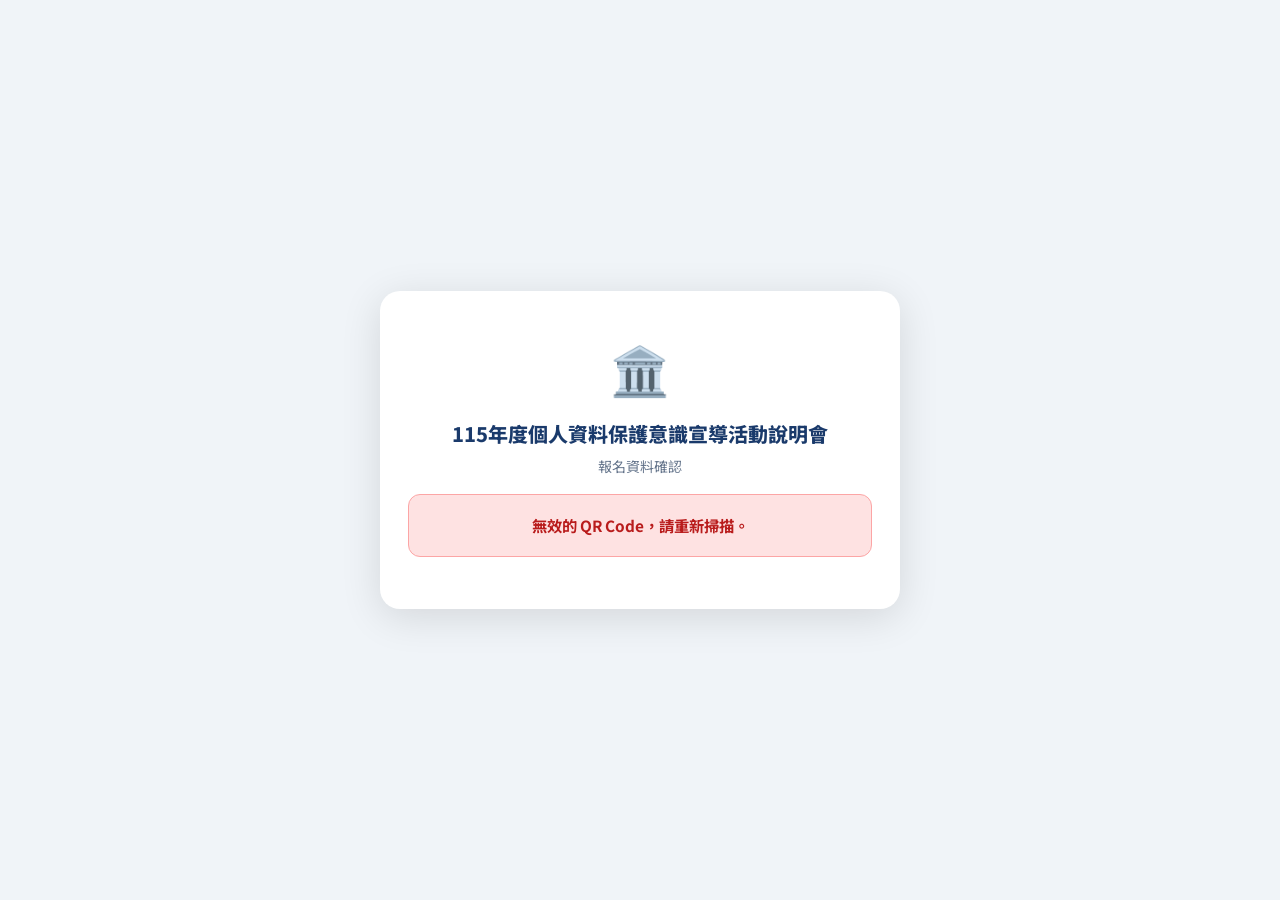
<file: checkin.html>
<!DOCTYPE html>
<html lang="zh-TW">
<head>
<meta charset="UTF-8">
<meta name="viewport" content="width=device-width, initial-scale=1.0, maximum-scale=1.0">
<title>報名資料確認 — 內政部國土署</title>
<link rel="stylesheet" href="style.css?v=24">
<style>
body { background: #f0f4f8; padding-top: 0; overflow-x: hidden; }
.checkin-wrap { min-height: 100vh; display: flex; align-items: center; justify-content: center; padding: 24px 16px; }
.checkin-card { background: #fff; border-radius: 20px; padding: 36px 28px; width: 100%; max-width: 520px; box-shadow: 0 8px 40px rgba(0,0,0,.12); text-align: center; }
.checkin-logo { font-size: 3rem; margin-bottom: 8px; }
.checkin-title { font-size: 1.25rem; font-weight: 800; color: #1a3a6b; }
.checkin-sub { color: #64748b; font-size: .875rem; margin-top: 4px; }
.reg-no-display { font-size: 1.45rem; font-weight: 900; color: #1a3a6b; margin: 20px 0 8px; }
.info-grid { background: #f5f7fa; border-radius: 12px; padding: 18px 20px; margin: 18px 0; text-align: left; }
.info-row { display: flex; gap: 12px; padding: 8px 0; border-bottom: 1px solid #e2e8f0; align-items: baseline; }
.info-row:last-child { border-bottom: none; }
.info-label { color: #64748b; font-size: .82rem; width: 92px; flex-shrink: 0; font-weight: 700; }
.info-value { color: #1e293b; font-size: .92rem; font-weight: 600; word-break: break-word; }
.status-ok { color: #15803d; font-weight: 800; }
.status-warn { color: #b45309; font-weight: 800; }
.result-box { padding: 18px; border-radius: 12px; margin: 16px 0; font-size: .96rem; font-weight: 700; line-height: 1.6; }
.result-info { background: #dbeafe; color: #1d4ed8; border: 1px solid #93c5fd; }
.result-error { background: #fee2e2; color: #b91c1c; border: 1px solid #fca5a5; }
.result-note { background: #fff7ed; color: #9a3412; border: 1px solid #fdba74; }
.loading-overlay { color: #64748b; padding: 40px 0; }
.staff-link { display:inline-block; margin-top:12px; color:#2563eb; text-decoration:none; font-size:.9rem; font-weight:700; }
@media (max-width: 480px) {
  .checkin-card { padding: 28px 18px; }
  .info-row { display:block; }
  .info-label { display:block; width:auto; margin-bottom:2px; }
}
</style>
</head>
<body>
<div class="checkin-wrap">
  <div class="checkin-card">
    <div class="checkin-logo">🏛️</div>
    <div class="checkin-title">115年度個人資料保護意識宣導活動說明會</div>
    <div class="checkin-sub">報名資料確認</div>

    <div id="loadingPanel" class="loading-overlay">驗證報名資料中...</div>

    <div id="errorPanel" style="display:none;">
      <div class="result-box result-error" id="errorMsg"></div>
    </div>

    <div id="confirmPanel" style="display:none;">
      <div class="reg-no-display" id="regNoShow"></div>
      <div class="info-grid" id="infoGrid"></div>
      <div class="result-box result-note">
        本 QR Code 僅作為報名身分確認使用。<br>
        報到、中餐領取、伴手禮領取，請由現場工作人員掃描 QR Code 後辦理。
      </div>
      <a class="staff-link" href="staff-scan.html">工作人員掃描作業</a>
    </div>
  </div>
</div>

<script>
window.API = (function() {
  var GAS_URL = 'https://script.google.com/macros/s/AKfycbx2A47XxwnnzfSHt6X52Qs-6EMdJ0ucSrpr-gnP9Mv743a0JEgKg4pvzgtmlBfu9cB_/exec';
  async function call(action, data) {
    data = data || {};
    var payload = Object.assign({ action: action }, data);
    var resp = await fetch(GAS_URL, { method: 'POST', redirect: 'follow', body: JSON.stringify(payload) });
    return resp.json();
  }
  return { call: call };
})();

const urlParams = new URLSearchParams(window.location.search);
const REG_NO = (urlParams.get('registrationNo') || urlParams.get('regNo') || '').trim();
const TOKEN  = (urlParams.get('token') || '').trim();

function escapeHtml(value) {
  return String(value || '')
    .replace(/&/g, '&amp;')
    .replace(/</g, '&lt;')
    .replace(/>/g, '&gt;')
    .replace(/"/g, '&quot;')
    .replace(/'/g, '&#39;');
}

async function api(action, data = {}) {
  return API.call(action, data);
}

document.addEventListener('DOMContentLoaded', loadInfo);

async function loadInfo() {
  if (!REG_NO || !TOKEN) {
    showError('無效的 QR Code，請重新掃描。');
    return;
  }

  try {
    const res = await api('getCheckinInfo', { registrationNo: REG_NO, token: TOKEN });
    document.getElementById('loadingPanel').style.display = 'none';
    if (!res.success) {
      showError(res.error || '查無此報名資料');
      return;
    }
    renderConfirmPanel(res.data || {});
  } catch (err) {
    document.getElementById('loadingPanel').style.display = 'none';
    showError('系統連線失敗，請洽現場工作人員。');
  }
}

function renderConfirmPanel(d) {
  document.getElementById('regNoShow').textContent = d.registrationNo || REG_NO;
  const statusClass = d.status === '候補' ? 'status-warn' : 'status-ok';
  document.getElementById('infoGrid').innerHTML = `
    <div class="info-row"><span class="info-label">姓名</span><span class="info-value">${escapeHtml(d.name)}</span></div>
    <div class="info-row"><span class="info-label">單位</span><span class="info-value">${escapeHtml(d.organization)}</span></div>
    <div class="info-row"><span class="info-label">職稱</span><span class="info-value">${escapeHtml(d.title)}</span></div>
    <div class="info-row"><span class="info-label">場次</span><span class="info-value">${escapeHtml(d.sessionName)}</span></div>
    <div class="info-row"><span class="info-label">報名狀態</span><span class="info-value ${statusClass}">${escapeHtml(d.status)}</span></div>
    <div class="info-row"><span class="info-label">報到狀態</span><span class="info-value">${escapeHtml(d.checkinStatus || '未報到')}</span></div>
    <div class="info-row"><span class="info-label">中餐領取</span><span class="info-value">${escapeHtml(d.lunchStatus || '未領取')}</span></div>
    <div class="info-row"><span class="info-label">伴手禮領取</span><span class="info-value">${escapeHtml(d.giftStatus || '未領取')}</span></div>
  `;
  document.getElementById('confirmPanel').style.display = 'block';
}

function showError(msg) {
  document.getElementById('loadingPanel').style.display = 'none';
  document.getElementById('errorMsg').textContent = msg;
  document.getElementById('errorPanel').style.display = 'block';
}
</script>
</body>
</html>
</file>
<file: style.css>
/* ══════════════════════════════════════════════
   Style.html — 共用樣式
   配色：深藍 #1a3a6b · 輔助藍 #2563eb · 白 #fff · 淺灰 #f5f7fa
   ══════════════════════════════════════════════ */
@import url('https://fonts.googleapis.com/css2?family=Noto+Sans+TC:wght@400;500;700;900&display=swap');

*, *::before, *::after { box-sizing: border-box; margin: 0; padding: 0; }

:root {
  --primary:    #1a3a6b;
  --primary-l:  #2563eb;
  --primary-xl: #e8f0fe;
  --accent:     #d4a017;
  --text:       #1e293b;
  --text-s:     #64748b;
  --border:     #e2e8f0;
  --gray-bg:    #f5f7fa;
  --white:      #ffffff;
  --success:    #16a34a;
  --warn:       #d97706;
  --danger:     #dc2626;
  --radius:     8px;
  --radius-l:   16px;
  --shadow:     0 2px 12px rgba(0,0,0,.08);
  --shadow-l:   0 8px 32px rgba(0,0,0,.12);
  font-family: 'Noto Sans TC', sans-serif;
}

html { scroll-behavior: smooth; }
body { color: var(--text); background: var(--white); line-height: 1.7; padding-top: 64px; overflow-x: hidden; }

/* ── 導覽列 ── */
.navbar {
  position: fixed; top: 0; left: 0; right: 0; z-index: 900;
  background: rgba(26,58,107,0.96); backdrop-filter: blur(8px);
  transition: box-shadow .3s;
}
.navbar.scrolled { box-shadow: 0 4px 24px rgba(0,0,0,.2); }
.nav-inner {
  max-width: 1200px; margin: 0 auto; padding: 0 24px;
  height: 64px; display: flex; align-items: center; justify-content: space-between;
}
.nav-brand { display: flex; align-items: center; gap: 10px; }
.nav-logo { height: 36px; width: auto; }
.nav-title { color: #fff; font-weight: 700; font-size: 1rem; white-space: nowrap; }
.nav-links { list-style: none; display: flex; gap: 4px; }
.nav-links a {
  color: rgba(255,255,255,.85); text-decoration: none;
  padding: 6px 12px; border-radius: 6px; font-size: .875rem;
  transition: all .2s;
}
.nav-links a:hover { color: #fff; background: rgba(255,255,255,.15); }
.hamburger { display: none; background: none; border: none; color: #fff; font-size: 1.5rem; cursor: pointer; }
.mobile-menu { display: none; flex-direction: column; background: var(--primary); }
.mobile-menu a { color: #fff; text-decoration: none; padding: 12px 24px; border-bottom: 1px solid rgba(255,255,255,.1); }
.mobile-menu.open { display: flex; }

/* ── Hero ── */
.hero {
  position: relative;
  /* 原圖為 1920 × 480（4:1）；依原始比例縮放，避免 cover 放大後裁掉左側標題。 */
  height: clamp(96px, 25vw, 480px);
  min-height: 0;
  display: flex;
  align-items: flex-end;
  overflow: hidden;
  background: #0f2544;
}

.hero-banner-only {
  height: clamp(96px, 25vw, 480px);
  min-height: 0;
}

.hero-bg {
  position: absolute;
  inset: 0;
  background-image: url('https://raw.githubusercontent.com/imprjoseph/training-sign/main/banner-115-privacy-1920x480.png');
  background-color: #0f2544;
  background-size: cover;
  background-position: center center;
  background-repeat: no-repeat;
}

.hero-overlay {
  position: absolute;
  inset: 0;
  background: rgba(10, 35, 70, 0.12);
  pointer-events: none;
}

.hero-content {
  position: relative;
  z-index: 1;
  max-width: 1200px;
  margin: 0 auto;
  padding: 0 24px;
  text-align: center;
  color: #fff;
}

.hero-content-minimal {
  width: 100%;
  height: 100%;
  max-width: 1200px;
  margin: 0 auto;
  padding: 0 64px 40px;
  display: flex;
  align-items: flex-end;
  justify-content: flex-end;
}

.hero-content-full {
  width: 100%;
  max-width: 900px;
  margin: 0 auto;
  padding: 0 24px;
  display: flex;
  flex-direction: column;
  align-items: center;
  justify-content: center;
  text-align: center;
  gap: 16px;
}

.hero-org-tag {
  display: inline-block;
  background: rgba(255,255,255,.18);
  border: 1px solid rgba(255,255,255,.4);
  color: #fff;
  font-size: .82rem;
  font-weight: 700;
  padding: 5px 16px;
  border-radius: 20px;
  letter-spacing: .08em;
  backdrop-filter: blur(4px);
}

.hero-title {
  color: #fff;
  font-size: clamp(1.6rem, 4vw, 2.4rem);
  font-weight: 900;
  line-height: 1.3;
  margin: 0;
  text-shadow: 0 2px 12px rgba(0,0,0,.35);
  letter-spacing: .03em;
}

.hero-subtitle {
  color: rgba(255,255,255,.88);
  font-size: clamp(.875rem, 2vw, 1.05rem);
  margin: 0;
  line-height: 1.6;
  text-shadow: 0 1px 6px rgba(0,0,0,.3);
}

.hero-meta {
  display: flex;
  gap: 20px;
  flex-wrap: wrap;
  justify-content: center;
}

.hero-meta-item {
  background: rgba(255,255,255,.12);
  color: rgba(255,255,255,.9);
  font-size: .85rem;
  font-weight: 600;
  padding: 5px 14px;
  border-radius: 20px;
  backdrop-filter: blur(4px);
}

.hero-actions {
  display: flex;
  gap: 16px;
  flex-wrap: wrap;
  justify-content: flex-end;
}

.btn-hero {
  display: inline-block;
  background: var(--accent);
  color: #fff;
  padding: 14px 46px;
  border-radius: 50px;
  font-size: 1.05rem;
  font-weight: 700;
  text-decoration: none;
  letter-spacing: .05em;
  box-shadow: 0 4px 20px rgba(212,160,23,.4);
  transition: all .3s;
}

.btn-hero:hover {
  background: #b8890f;
  transform: translateY(-2px);
  box-shadow: 0 6px 28px rgba(212,160,23,.5);
}

.btn-hero-secondary {
  display: inline-block;
  background: rgba(255,255,255,.16);
  color: #fff;
  border: 1px solid rgba(255,255,255,.48);
  padding: 14px 42px;
  border-radius: 50px;
  font-size: 1.05rem;
  font-weight: 700;
  text-decoration: none;
  letter-spacing: .05em;
  backdrop-filter: blur(6px);
  transition: all .3s;
}

.btn-hero-secondary:hover {
  background: rgba(255,255,255,.26);
  transform: translateY(-2px);
}

/* ── 浮動按鈕 ── */
.float-btn {
  position: fixed; bottom: 28px; right: 28px; z-index: 800;
  transition: opacity .3s;
  opacity: 0;
  pointer-events: none;
}
.float-btn-link {
  display: flex; flex-direction: column; align-items: center; gap: 4px;
  background: var(--primary-l); color: #fff; text-decoration: none;
  padding: 14px 20px; border-radius: 16px;
  box-shadow: 0 4px 20px rgba(37,99,235,.4);
  transition: all .3s;
}
.float-btn-link:hover { background: var(--primary); transform: translateY(-2px); }
.float-icon { font-size: 1.4rem; }
.float-text { font-size: .8rem; font-weight: 700; letter-spacing: .05em; }

/* ── Container & Section ── */
.container { max-width: 1200px; margin: 0 auto; padding: 0 24px; }
.section { padding: 60px 0; }
.section-gray { background: var(--gray-bg); }
.section-blue { background: var(--primary); }

.section-header { text-align: center; margin-bottom: 32px; }
.section-tag {
  display: inline-block; background: var(--primary-xl); color: var(--primary-l);
  border: 1px solid var(--primary-l); padding: 4px 16px; border-radius: 20px;
  font-size: .8rem; font-weight: 700; letter-spacing: .08em;
  text-transform: uppercase; margin-bottom: 12px;
}
.section-tag.light { background: rgba(255,255,255,.15); color: rgba(255,255,255,.9); border-color: rgba(255,255,255,.3); }
.section-title { font-size: clamp(1.5rem, 3vw, 2rem); font-weight: 800; color: var(--primary); }
.section-title.light { color: #fff; }

/* ── About Grid ── */
.about-grid { display: grid; grid-template-columns: repeat(4, 1fr); gap: 20px; margin-bottom: 32px; }
.about-card {
  background: var(--white); border-radius: var(--radius-l); padding: 28px 24px;
  box-shadow: var(--shadow); text-align: center; border-top: 4px solid var(--primary-l);
  transition: transform .2s;
}
.about-card:hover { transform: translateY(-4px); box-shadow: var(--shadow-l); }
.about-icon { font-size: 2.5rem; margin-bottom: 12px; }
.about-card h3 { font-size: 1.1rem; color: var(--primary); margin-bottom: 8px; font-weight: 700; }
.about-card p { color: var(--text-s); font-size: .9rem; }
.about-text {
  background: var(--primary-xl); border-left: 4px solid var(--primary-l);
  border-radius: 0 var(--radius) var(--radius) 0; padding: 24px 28px; color: var(--text);
}

/* ── Course ── */
.course-layout { display: grid; grid-template-columns: 1fr 1fr; gap: 40px; align-items: start; }
.course-meta-grid { display: grid; grid-template-columns: 1fr 1fr; gap: 16px; margin-bottom: 24px; }
.course-meta-item { background: var(--gray-bg); border-radius: var(--radius); padding: 16px; }
.course-meta-item strong { display: block; color: var(--primary); margin-bottom: 6px; font-size: .9rem; }
.course-meta-item p { color: var(--text-s); font-size: .875rem; }
.course-desc { color: var(--text-s); }
.course-topics { background: var(--primary); border-radius: var(--radius-l); padding: 32px; color: #fff; }
.course-topics h3 { margin-bottom: 20px; font-size: 1.1rem; font-weight: 700; opacity: .8; }
.topic-list { list-style: none; }
.topic-list li { display: flex; align-items: center; gap: 12px; padding: 10px 0; border-bottom: 1px solid rgba(255,255,255,.1); font-size: .95rem; }
.topic-list li:last-child { border-bottom: none; }
.topic-num { background: var(--accent); color: #fff; width: 28px; height: 28px; border-radius: 50%; display: flex; align-items: center; justify-content: center; font-size: .75rem; font-weight: 700; flex-shrink: 0; }

/* ── Speakers ── */
.section-lead { max-width: 720px; margin: 10px auto 0; color: var(--text-s); font-size: .95rem; line-height: 1.75; }
.speakers-grid { display: grid; grid-template-columns: repeat(2, minmax(0, 1fr)); gap: 24px; }
.speaker-card {
  background: var(--white); border-radius: var(--radius-l); padding: 28px;
  box-shadow: var(--shadow); display: grid; grid-template-columns: 90px minmax(0, 1fr); gap: 20px;
  border: 1px solid rgba(30, 64, 175, .09); position: relative; overflow: hidden;
  transition: transform .2s, box-shadow .2s;
}
.speaker-card::before { content: ''; position: absolute; inset: 0 auto 0 0; width: 4px; background: linear-gradient(180deg, var(--primary-l), var(--accent)); }
.speaker-card:hover { transform: translateY(-3px); box-shadow: var(--shadow-l); }
.speaker-photo-wrap { flex-shrink: 0; }
.speaker-photo { width: 90px; height: 90px; border-radius: 50%; object-fit: cover; object-position: center 22%; border: 3px solid var(--primary-xl); box-shadow: 0 8px 20px rgba(30, 64, 175, .16); }
.speaker-avatar,
.modal-avatar {
  display: inline-flex; align-items: center; justify-content: center; border-radius: 50%;
  background: linear-gradient(145deg, var(--primary), var(--primary-l)); color: #fff;
  font-weight: 800; box-shadow: 0 8px 20px rgba(30, 64, 175, .22);
}
.speaker-avatar { width: 90px; height: 90px; font-size: 2rem; border: 4px solid var(--primary-xl); }
.speaker-name { font-size: 1.1rem; font-weight: 700; color: var(--primary); }
.speaker-org { color: var(--text-s); font-size: .875rem; margin: 2px 0; }
.speaker-title-badge { display: inline-block; background: var(--primary-xl); color: var(--primary-l); padding: 2px 10px; border-radius: 12px; font-size: .8rem; margin: 6px 0; }
.speaker-tags { display: flex; flex-wrap: wrap; gap: 6px; margin: 6px 0; }
.tag { background: var(--gray-bg); color: var(--text-s); padding: 2px 10px; border-radius: 12px; font-size: .75rem; }
.speaker-short-bio { color: var(--text-s); font-size: .875rem; margin: 8px 0; line-height: 1.6; }
.speaker-schedule { margin: 14px 0; padding: 12px 14px; background: linear-gradient(135deg, #eff6ff, #f8fafc); border: 1px solid #dbeafe; border-radius: 10px; display: grid; gap: 5px; color: var(--primary); font-size: .82rem; line-height: 1.5; }
.speaker-schedule-label { color: var(--primary-l); font-size: .74rem; font-weight: 800; letter-spacing: .08em; }
.speaker-actions { display: flex; align-items: center; gap: 12px; flex-wrap: wrap; }
.btn-speaker-detail {
  background: none; border: 1px solid var(--primary-l); color: var(--primary-l);
  padding: 6px 14px; border-radius: 6px; font-size: .8rem; cursor: pointer;
  transition: all .2s;
}
.btn-speaker-detail:hover { background: var(--primary-xl); }
.speaker-profile-link { color: var(--primary-l); font-size: .8rem; font-weight: 700; text-decoration: none; }
.speaker-profile-link:hover { text-decoration: underline; }

/* ── Sessions ── */
.sessions-tabs { display: flex; gap: 8px; flex-wrap: wrap; margin-bottom: 28px; }
.tab-btn {
  background: var(--gray-bg); border: 1px solid var(--border); color: var(--text-s);
  padding: 8px 20px; border-radius: 30px; font-size: .875rem; cursor: pointer;
  transition: all .2s;
}
.tab-btn.active, .tab-btn:hover { background: var(--primary); color: #fff; border-color: var(--primary); }
.sessions-grid { display: grid; grid-template-columns: repeat(auto-fit, minmax(320px, 1fr)); gap: 16px; }
.session-card {
  background: var(--white); border-radius: var(--radius-l); padding: 14px 16px;
  box-shadow: var(--shadow); border: 1px solid var(--border);
  transition: transform .2s;
  display: flex;
  flex-direction: column;
}
.session-card:hover { transform: translateY(-3px); box-shadow: var(--shadow-l); }
.session-card.is-full { opacity: .85; }
.session-card-header { display: flex; gap: 8px; margin-bottom: 6px; }
.session-region { background: var(--primary); color: #fff; padding: 3px 12px; border-radius: 20px; font-size: .8rem; font-weight: 700; }
.session-slot { background: var(--primary-xl); color: var(--primary-l); padding: 3px 12px; border-radius: 20px; font-size: .8rem; }
.session-name { font-size: 1rem; font-weight: 700; color: var(--primary); margin-bottom: 6px; }
.session-details { display: flex; flex-direction: column; gap: 1px; margin-bottom: 6px; }
.session-detail { font-size: .85rem; color: var(--text-s); padding: 0; display: flex; gap: 6px; align-items: flex-start; line-height: 1.35; }
.session-lecturer { margin: 4px 0; padding: 7px 10px; color: var(--primary); background: var(--primary-xl); border-radius: 8px; }
.quota-bar { height: 5px; background: #e2e8f0; border-radius: 3px; margin-bottom: 4px; overflow: hidden; }
.quota-fill { height: 100%; background: linear-gradient(90deg, #16a34a, #22c55e); border-radius: 3px; transition: width .5s; }
.quota-text { font-size: .8rem; color: var(--text-s); margin-bottom: 12px; }
.btn-session {
  width: 100%; padding: 10px; border: none; border-radius: var(--radius);
  background: var(--primary-l); color: #fff; font-size: .9rem; font-weight: 700;
  cursor: pointer; transition: all .2s;
}
.btn-session:hover { background: var(--primary); }
.btn-session.btn-waitlist { background: var(--warn); }
.badge-closed { display: block; text-align: center; color: var(--text-s); font-size: .85rem; }

/* ── Notice ── */
.notice-grid { display: grid; grid-template-columns: repeat(auto-fit, minmax(240px, 1fr)); gap: 16px; }
.notice-item {
  background: rgba(255,255,255,.1); border: 1px solid rgba(255,255,255,.2);
  border-radius: var(--radius); padding: 16px 20px; color: rgba(255,255,255,.9);
  font-size: .9rem;
}
.notice-item strong { color: #fff; }

/* ── Privacy & Form ── */
.privacy-box {
  background: #fffbeb; border: 1px solid #f59e0b; border-radius: var(--radius-l);
  padding: 24px; margin-bottom: 28px;
}
.privacy-title { font-weight: 700; color: #92400e; margin-bottom: 12px; }
.privacy-text { font-size: .875rem; color: #78350f; line-height: 1.8; margin-bottom: 16px; }
.privacy-check { display: flex; align-items: flex-start; gap: 10px; cursor: pointer; font-size: .9rem; font-weight: 600; color: #92400e; }
.privacy-check input { margin-top: 3px; width: 16px; height: 16px; cursor: pointer; }
.reg-form { max-width: 840px; margin: 0 auto; }
.form-group { margin-bottom: 20px; }
.form-row { display: grid; grid-template-columns: 1fr 1fr; gap: 20px; }
.form-label { display: block; font-weight: 600; color: var(--text); margin-bottom: 6px; font-size: .9rem; }
.form-label.required::after { content: ' *'; color: var(--danger); }
.form-control {
  width: 100%; padding: 12px 14px; border: 1.5px solid var(--border);
  border-radius: var(--radius); font-size: .95rem; font-family: inherit;
  transition: border-color .2s, box-shadow .2s; background: var(--white);
}
.form-control:focus { outline: none; border-color: var(--primary-l); box-shadow: 0 0 0 3px rgba(37,99,235,.12); }
.session-quota { margin-top: 6px; font-size: .875rem; }
.quota-ok { color: var(--success); }
.quota-full { color: var(--warn); }
.form-submit { text-align: center; margin-top: 32px; }
.error-msg { background: #fee2e2; color: var(--danger); border: 1px solid #fca5a5; border-radius: var(--radius); padding: 12px 16px; margin-bottom: 16px; font-size: .9rem; }
.btn-primary {
  display: inline-block; background: var(--primary-l); color: #fff;
  border: none; padding: 12px 32px; border-radius: var(--radius);
  font-size: .95rem; font-weight: 700; cursor: pointer; transition: all .2s;
}
.btn-primary:hover { background: var(--primary); }
.btn-primary:disabled { opacity: .6; cursor: not-allowed; }
.btn-large { padding: 16px 56px; font-size: 1.05rem; border-radius: 50px; }

/* ── Success Panel ── */
.success-panel {
  max-width: 600px; margin: 0 auto; text-align: center;
  padding: 40px 24px;
}
.success-icon { font-size: 4rem; margin-bottom: 16px; }
.success-panel h2 { font-size: 1.75rem; color: var(--primary); margin-bottom: 24px; }
.success-info {
  background: var(--gray-bg); border-radius: var(--radius-l);
  padding: 20px; margin-bottom: 28px; text-align: left;
}
.success-row { display: flex; gap: 16px; padding: 8px 0; border-bottom: 1px solid var(--border); font-size: .9rem; }
.success-row:last-child { border-bottom: none; }
.success-row strong { color: var(--text-s); width: 60px; flex-shrink: 0; }
.status-badge { padding: 2px 12px; border-radius: 12px; font-weight: 700; font-size: .875rem; }
.badge-ok { background: #dcfce7; color: var(--success); }
.badge-wait { background: #fef3c7; color: var(--warn); }
.qr-section { margin: 24px 0; }
.qr-label { font-weight: 700; color: var(--primary); margin-bottom: 12px; }
.qr-image { width: 200px; height: 200px; border: 4px solid var(--border); border-radius: var(--radius); }
.qr-hint { color: var(--text-s); font-size: .85rem; margin-top: 8px; }
.reg-no-box { background: var(--primary-xl); color: var(--primary); padding: 10px 20px; border-radius: var(--radius); display: inline-block; font-size: .9rem; margin-top: 12px; }
.success-note { color: var(--text-s); font-size: .875rem; margin: 20px 0 24px; }

/* ── FAQ ── */
.faq-list { max-width: 800px; margin: 0 auto; }
.faq-item { border: 1px solid var(--border); border-radius: var(--radius); margin-bottom: 10px; overflow: hidden; }
.faq-question {
  width: 100%; display: flex; justify-content: space-between; align-items: center;
  padding: 16px 20px; background: var(--white); border: none; cursor: pointer;
  font-size: .95rem; font-weight: 600; color: var(--primary); text-align: left;
  transition: background .2s;
}
.faq-question:hover { background: var(--primary-xl); }
.faq-arrow { color: var(--text-s); flex-shrink: 0; margin-left: 12px; }
.faq-answer { display: none; padding: 16px 20px; background: var(--gray-bg); color: var(--text-s); font-size: .9rem; line-height: 1.7; border-top: 1px solid var(--border); }
.faq-answer.open { display: block; }

/* ── Contact ── */
.contact-card {
  max-width: 600px; margin: 0 auto;
  background: var(--white); border: 1px solid var(--border);
  border-radius: var(--radius-l); overflow: hidden; box-shadow: var(--shadow);
}
.contact-item { display: flex; gap: 20px; padding: 16px 24px; border-bottom: 1px solid var(--border); align-items: center; }
.contact-item:last-child { border-bottom: none; }
.contact-label { color: var(--text-s); font-size: .85rem; width: 80px; flex-shrink: 0; font-weight: 600; }

/* ── Footer ── */
.footer { background: var(--primary); color: rgba(255,255,255,.7); text-align: center; padding: 32px 24px; }
.footer p { font-size: .875rem; margin: 4px 0; }

/* ── Modal ── */
.modal-overlay {
  display: none; position: fixed; inset: 0; z-index: 1000;
  background: rgba(0,0,0,.5); backdrop-filter: blur(4px);
  align-items: center; justify-content: center; padding: 20px;
}
.modal-overlay.open { display: flex; }
.modal-box {
  background: var(--white); border-radius: var(--radius-l);
  max-width: 640px; width: 100%; max-height: 90vh; overflow-y: auto;
  padding: 32px; position: relative;
  box-shadow: 0 20px 60px rgba(0,0,0,.2);
}
.modal-close {
  position: absolute; top: 16px; right: 16px;
  background: none; border: 1px solid var(--border); width: 32px; height: 32px;
  border-radius: 50%; cursor: pointer; font-size: 1rem; color: var(--text-s);
}
.modal-speaker-header { display: flex; gap: 16px; align-items: center; margin-bottom: 20px; }
.modal-photo { width: 80px; height: 80px; border-radius: 50%; object-fit: cover; }
.modal-avatar { width: 80px; height: 80px; font-size: 1.8rem; flex-shrink: 0; }
.modal-speaker-header h2 { font-size: 1.25rem; color: var(--primary); }
.modal-speaker-header p { color: var(--text-s); font-size: .875rem; }
.modal-section { margin-bottom: 16px; }
.modal-section strong { display: block; color: var(--primary); margin-bottom: 6px; font-size: .875rem; font-weight: 700; }
.modal-section p { color: var(--text-s); font-size: .9rem; line-height: 1.7; }
.modal-schedule { padding: 14px 16px; border-radius: 10px; background: var(--primary-xl); }

/* ── 工具 ── */
.loading-state, .empty-state { text-align: center; padding: 40px; color: var(--text-s); }

/* ══ Admin / Checkin 共用 ══ */
.admin-btn {
  padding: 8px 16px; border: none; border-radius: var(--radius);
  cursor: pointer; font-size: .875rem; font-weight: 600; transition: all .2s;
}
.admin-btn-primary { background: var(--primary-l); color: #fff; }
.admin-btn-primary:hover { background: var(--primary); }
.admin-btn-danger { background: var(--danger); color: #fff; }
.admin-btn-outline { background: none; border: 1px solid var(--border); color: var(--text-s); }
.admin-btn-outline:hover { background: var(--gray-bg); }
.admin-table { width: 100%; border-collapse: collapse; font-size: .875rem; }
.admin-table th { background: var(--primary); color: #fff; padding: 10px 14px; text-align: left; font-weight: 600; }
.admin-table td { padding: 10px 14px; border-bottom: 1px solid var(--border); vertical-align: middle; }
.admin-table tr:hover td { background: var(--gray-bg); }
.badge { display: inline-block; padding: 2px 10px; border-radius: 12px; font-size: .78rem; font-weight: 700; }
.badge-confirmed { background: #dcfce7; color: var(--success); }
.badge-waitlist  { background: #fef3c7; color: var(--warn); }
.badge-cancelled { background: #fee2e2; color: var(--danger); }
.badge-checkin   { background: #dbeafe; color: #1d4ed8; }

/* ── RWD ── */
@media (max-width: 1024px) {
  .nav-inner { padding: 0 18px; }
  .nav-links a { padding: 6px 8px; font-size: .82rem; }
  .about-grid { grid-template-columns: repeat(2, minmax(0, 1fr)); }
  .sessions-grid { grid-template-columns: repeat(2, minmax(0, 1fr)); gap: 16px; }
  .course-layout { gap: 28px; }
}

@media (max-width: 768px) {
  body { padding-top: 60px; }
  .nav-inner { height: 60px; padding: 0 16px; }
  .nav-links { display: none; }
  .hamburger { display: block; }
  .nav-brand { min-width: 0; }
  .nav-title { font-size: .9rem; overflow: hidden; text-overflow: ellipsis; }
  .nav-logo { height: 32px; }

  .hero,
  .hero-banner-only { height: clamp(96px, 25vw, 480px); min-height: 0; }
  .hero-bg { background-size: cover; background-position: center center; }
  .hero-overlay { background: rgba(10, 35, 70, 0.22); }
  .hero-content-minimal { padding: 0 16px 20px; justify-content: center; align-items: flex-end; }
  .hero-actions { justify-content: center; gap: 10px; }
  .btn-hero,
  .btn-hero-secondary { padding: 10px 24px; font-size: .92rem; }

  .hero-info-inner { flex-direction: column; align-items: flex-start; gap: 6px; padding: 0 20px; }
  .hero-info-divider { display: none; }
  .hero-info-item { font-size: .82rem; line-height: 1.5; }

  .container { padding: 0 18px; }
  .section { padding: 48px 0; }
  .section-header { margin-bottom: 28px; }
  .section-title { font-size: 1.45rem; line-height: 1.35; }
  .about-grid,
  .speakers-grid,
  .sessions-grid,
  .course-layout,
  .course-meta-grid,
  .form-row { grid-template-columns: 1fr; }
  .about-card,
  .session-card,
  .course-meta-item,
  .privacy-box,
  .success-box,
  .contact-card { width: 100%; }
  .sessions-tabs { overflow-x: auto; justify-content: flex-start; padding-bottom: 4px; }
  .tab-btn { flex: 0 0 auto; }
  .float-btn { bottom: 16px; right: 16px; }
  .speaker-card { grid-template-columns: 72px minmax(0, 1fr); padding: 22px 18px; gap: 14px; }
  .speaker-avatar, .speaker-photo { width: 72px; height: 72px; }
}

@media (max-width: 480px) {
  .hero,
  .hero-banner-only { height: clamp(96px, 25vw, 480px); min-height: 0; }
  .hero-content-minimal { padding-bottom: 16px; }
  .hero-actions { width: 100%; }
  .btn-hero,
  .btn-hero-secondary { flex: 1 1 130px; padding: 9px 12px; font-size: .86rem; text-align: center; }
  .section { padding: 40px 0; }
  .notice-grid { grid-template-columns: 1fr; }
  .form-control { font-size: 16px; }
}
/* ── 補充 JS render 用到的 class ── */
.hero-info-bar { background: var(--primary); border-bottom: 3px solid var(--accent); padding: 12px 0; }
.hero-info-inner { width: 100%; max-width: 1200px; margin: 0 auto; padding: 0 24px; display: flex; align-items: center; justify-content: center; gap: 32px; flex-wrap: wrap; }
.hero-info-item { display: flex; align-items: center; gap: 8px; color: rgba(255,255,255,.88); font-size: .875rem; }
.hero-info-item strong { color: #fff; font-weight: 700; }
.hero-info-divider { width: 1px; height: 18px; background: rgba(255,255,255,.3); }
.course-info { display: flex; flex-direction: column; min-width: 0; }
.session-footer { margin-top: auto; }
.speaker-info { padding-top: 8px; }
.modal-speaker-photo { width: 100%; max-height: 220px; object-fit: cover; object-position: top; border-radius: var(--radius-l) var(--radius-l) 0 0; display: block; }
.modal-speaker-body { padding: 20px 24px 28px; }
.modal-speaker-name { font-size: 1.3rem; font-weight: 900; color: var(--primary); margin-bottom: 4px; }
.modal-speaker-title { font-size: .9rem; color: var(--text-s); margin-bottom: 12px; }
.modal-speaker-tags { display: flex; flex-wrap: wrap; gap: 6px; margin-bottom: 16px; }
.modal-speaker-section { margin-bottom: 14px; }
.modal-speaker-section h4 { font-size: .78rem; font-weight: 700; color: var(--primary-l); text-transform: uppercase; letter-spacing: .06em; margin-bottom: 6px; }
.modal-speaker-section p { font-size: .875rem; color: var(--text-s); line-height: 1.75; }
.session-card { display: flex; flex-direction: column;
  display: flex;
  flex-direction: column;
}


/* ── Banner 下方資訊列：按鈕移至右側 ── */
.hero-info-inner {
  justify-content: flex-start;
  gap: 18px;
}

.hero-info-spacer {
  flex: 1 1 auto;
  min-width: 16px;
}

.hero-info-actions {
  margin-left: auto;
  flex: 0 0 auto;
  gap: 10px;
  justify-content: flex-end;
  flex-wrap: nowrap;
}

.hero-info-bar .btn-hero,
.hero-info-bar .btn-hero-secondary {
  padding: 8px 20px;
  font-size: .88rem;
  line-height: 1.2;
  box-shadow: none;
  white-space: nowrap;
}

.hero-info-bar .btn-hero-secondary {
  background: rgba(255,255,255,.12);
}

@media (max-width: 768px) {
  .hero-info-inner {
    flex-direction: column;
    align-items: stretch;
    gap: 8px;
    padding: 0 16px;
  }

  .hero-info-spacer,
  .hero-info-divider {
    display: none;
  }

  .hero-info-actions {
    width: 100%;
    margin-left: 0;
    justify-content: flex-start;
    flex-wrap: wrap;
    padding-top: 4px;
  }

  .hero-info-bar .btn-hero,
  .hero-info-bar .btn-hero-secondary {
    flex: 1 1 130px;
    text-align: center;
    padding: 10px 12px;
  }
}

/* ── 場次交通資訊換行顯示 ── */
.session-transport {
  margin-top: 6px;
  padding: 8px 10px;
  background: #f8faff;
  border-radius: 8px;
  line-height: 1.55;
}

.session-transport span {
  display: none;
}

.session-transport div {
  white-space: normal;
}
</file>
